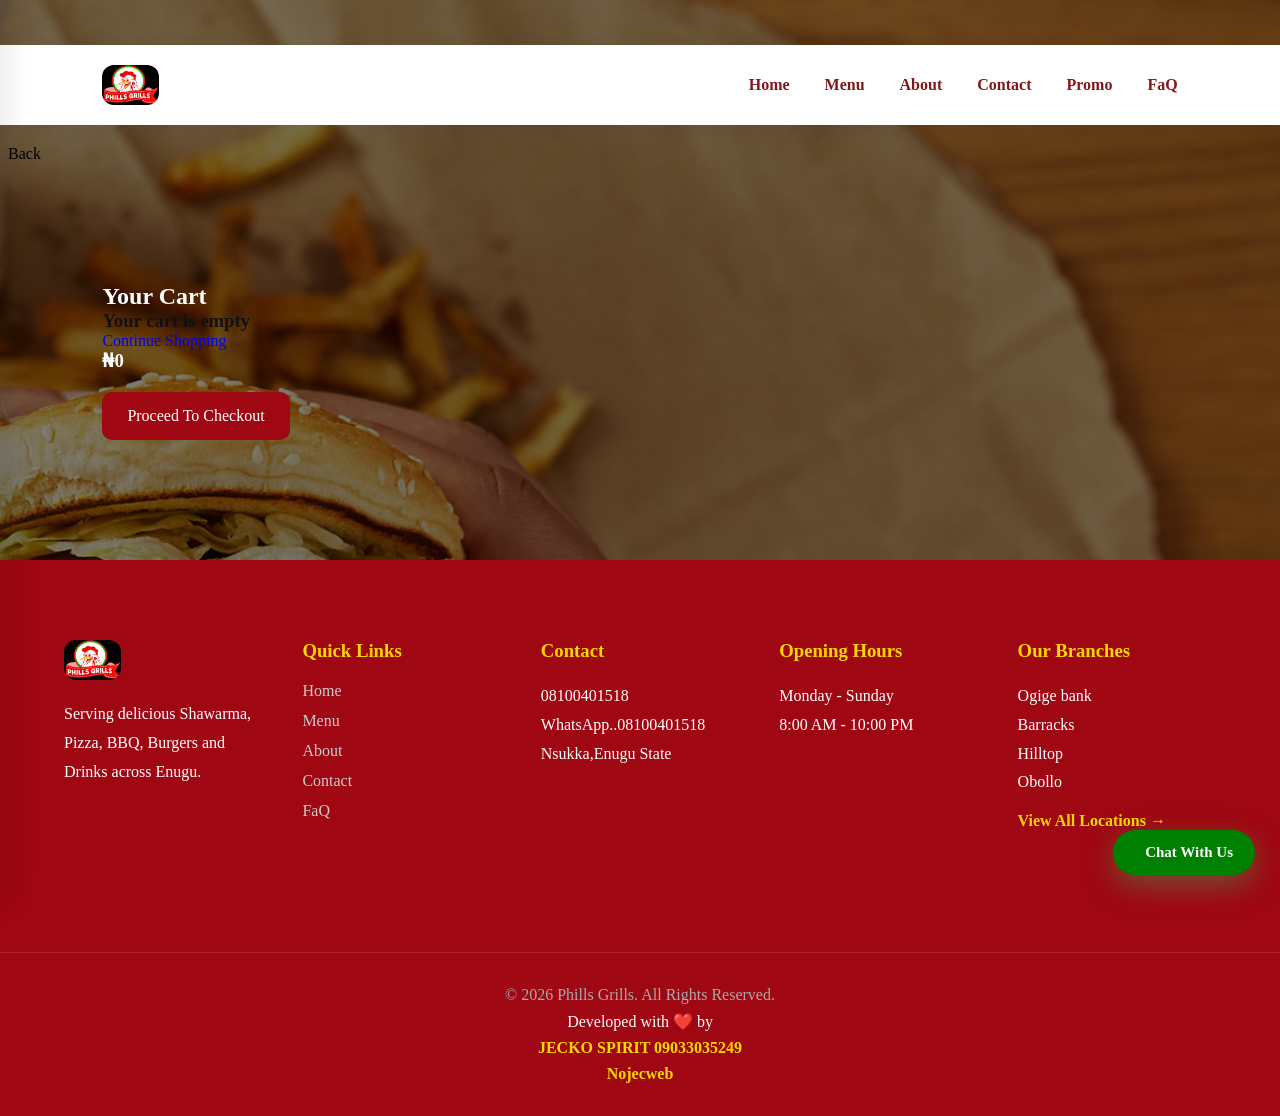
<file: cart.html>
<!DOCTYPE html>
<html lang="en">

<head>

    <meta charset="UTF-8">
    <meta name="viewport" content="width=device-width, initial-scale=1.0">

    <title>Cart</title>

    <link rel="stylesheet" href="css/style.css">

</head>

<body class="cart-bagra">

    <nav class="navbar">

        <div class="logo">

            <img src="images/logo.webp" loading="lazy">
        </div>

        <ul class="nav-links">
            <li><a href="index.html#categories">Home</a></li>
            <li><a href="#">Menu</a></li>
            <li><a href="about.html">About</a></li>
            <li><a href="#">Contact</a></li>
            <li><a href="index.html#promo">Promo</a></li>
            <li><a href="index.html#faq">FaQ</a></li>
        </ul>


        <!-- <a href="cart.html" class="cart-icon"> -->

        <!-- <i class="fa-solid fa-cart-shopping"></i> -->

        <!-- <span id="cart-count"> -->
        <!-- 0 -->
        <!-- </span> -->

        </a>



        <!-- Hamburger -->

        <div class="hamburger">

            <span></span>
            <span></span>
            <span></span>

        </div>

    </nav>

    <!-- Mobile Menu -->

    <div class="mobile-menu">


        <a href="full-menu.html">Menu</a>
        <a href="#">About</a>
        <a href="#">Contact</a>
        <a href="index.html#promo">Promo</a>
        <a href="index.html#categories">Home</a>
        <a href="index.html#faq">FaQ</a>

        <a href="full-menu.html" class="mobile-order-btn">
            Order Now
        </a>

    </div>


    <div class="home-back-sec">

        <a href="index.html" class="home-back">Back</a>
    </div>

    <section class="cart-page">

        <h2>Your Cart</h2>

        <!-- CART ITEMS -->
        <div id="cart-items"></div>

        <!-- TOTAL -->
        <div class="cart-total">

            <h3 id="total-price">₦0</h3>

            <a href="checkout.html" class="checkout-btn">
                Proceed To Checkout
            </a>

        </div>

    </section>

    <!-- JS -->

    <script src="/js/cart.js"></script>

    <a href="https://wa.me/2349033035249" target="_blank" class="floating-whatsapp">

        <i class="fa-brands fa-whatsapp"></i>

        <span>Chat With Us</span>

    </a>

     <footer class="footer">

        <div class="footer-container">

            <!-- Brand -->

            <div class="footer-col">

                <h2>

                    <div class="logo">

                        <img src="images/logo.webp" loading="lazy">
                    </div>

                </h2>

                <p>

                    Serving delicious Shawarma, Pizza,
                    BBQ, Burgers and Drinks across Enugu.

                </p>

            </div>

            <!-- Quick Links -->

            <div class="footer-col">

                <h3>Quick Links</h3>

                <ul>

                    <li><a href="#home">Home</a></li>

                    <li><a href="full-menu.html">Menu</a></li>

                    <li><a href="#about">About</a></li>

                    <li><a href="#contact">Contact</a></li>
                    <li><a href="#faq">FaQ</a></li>

                </ul>

            </div>

            <!-- Contact -->

            <div class="footer-col">

                <h3>Contact</h3>

                <p>

                    <i class="fa-solid fa-phone-volume"></i> 08100401518

                </p>

                <p>

                    WhatsApp..08100401518

                </p>

                <p>

                    <i class="fa-solid fa-map-location-dot"></i> Nsukka,Enugu State

                </p>

            </div>

            <!-- Opening Hours -->

            <div class="footer-col">

                <h3>Opening Hours</h3>

                <p>Monday - Sunday</p>

                <p><i class="fa-solid fa-clock"></i>8:00 AM - 10:00 PM</p>

            </div>

            <div class="footer-col">

                <h3>Our Branches</h3>

                <p>
                    <i class="fa-solid fa-map-location-dot"></i> Ogige bank
                </p>

                <p>
                    <i class="fa-solid fa-map-location-dot"></i> Barracks
                </p>

                <p>
                    <i class="fa-solid fa-map-location-dot"></i> Hilltop
                </p>

                <p>
                    <i class="fa-solid fa-map-location-dot"></i> Obollo
                </p>

                <a href="#contact" class="branch-link">

                    View All Locations →

                </a>

            </div>

        </div>

        <!-- Social Media -->
        <div class="footer-socials">
            <a href="https://facebook.com" target="_blank" aria-label="Facebook">
                <i class="fab fa-facebook-f"></i>
            </a>

            <a href="https://instagram.com" target="_blank" aria-label="Instagram">
                <i class="fab fa-instagram"></i>
            </a>

            <a href="https://x.com" target="_blank" aria-label="Twitter/X">
                <i class="fab fa-x-twitter"></i>
            </a>

            <a href="https://tiktok.com" target="_blank" aria-label="TikTok">
                <i class="fab fa-tiktok"></i>
            </a>
        </div>


        <div class="footer-bottom">

            <p>

                © 2026 Phills Grills. All Rights Reserved.

            </p>

            Developed with ❤️ by
            <p>
                <a href="https://wa.me/2349033035249" target="_blank">

                    JECKO SPIRIT
                    09033035249

                </a>
            </p>
            <p>
                <a href="https://wa.me/2349033035249" target="_blank">

                    Nojecweb

                </a>
            </p>

        </div>

    </footer>


</body>

</html>
</file>
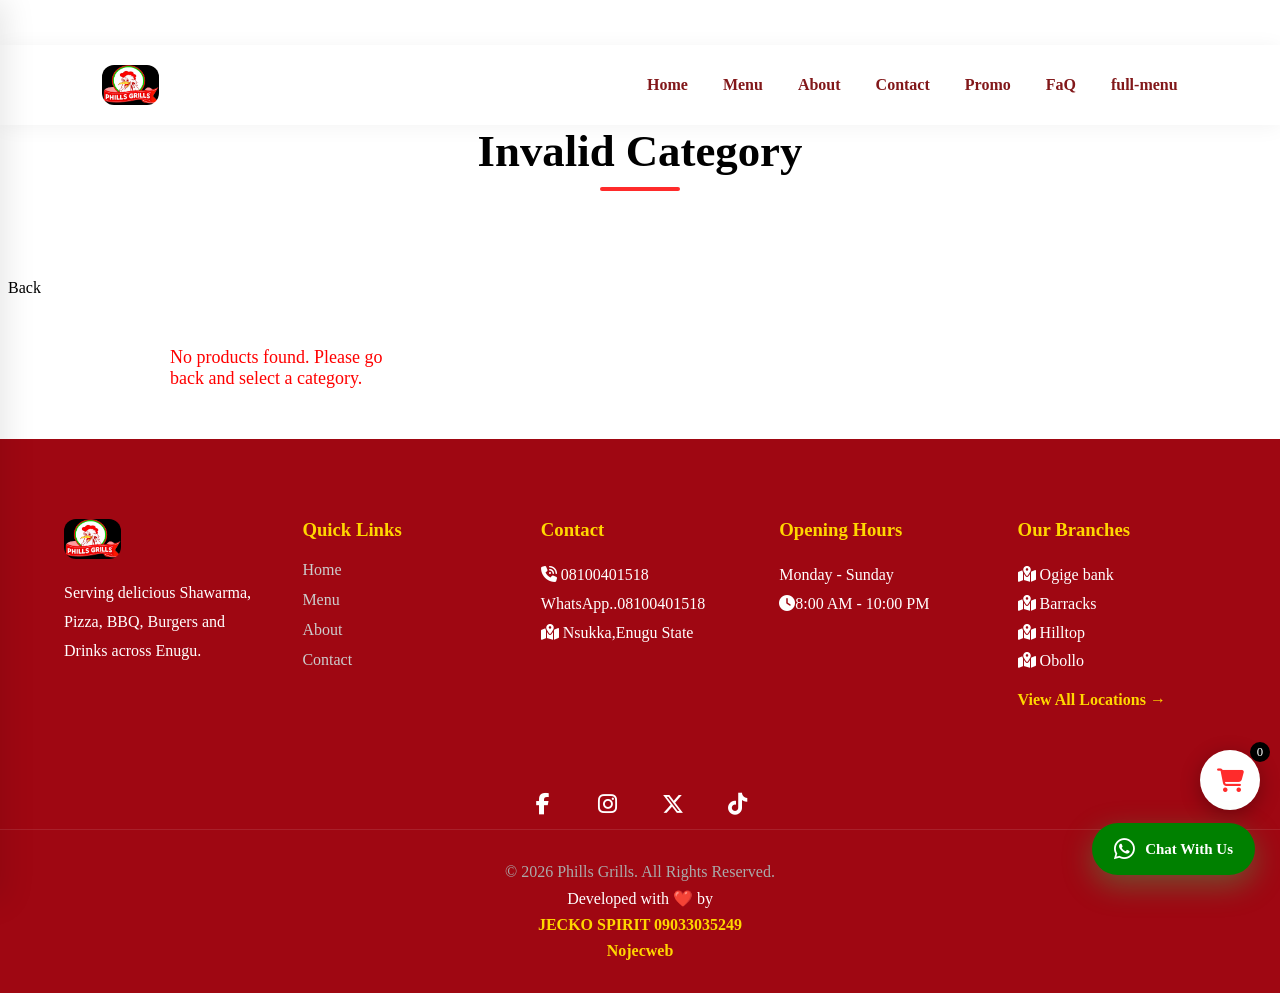
<file: menu.html>
<!DOCTYPE html>
<html lang="en">

<head>

    <link rel="stylesheet" href="https://cdnjs.cloudflare.com/ajax/libs/font-awesome/6.5.2/css/all.min.css">

    <meta charset="UTF-8">

    <meta name="viewport" content="width=device-width, initial-scale=1.0">

    <title>Menu - Phills Grills</title>

    <link rel="stylesheet" href="css/style.css">

</head>

<body>
    <nav class="navbar">

        <div class="logo">

            <img src="images/logo.webp" loading="lazy">
        </div>

        <ul class="nav-links">
            <li><a href="index.html#categories">Home</a></li>
            <li><a href="#">Menu</a></li>
            <li><a href="about.html">About</a></li>
            <li><a href="#">Contact</a></li>
             <li><a href="index.html#promo">Promo</a></li>
             <li><a href="index.html#faq">FaQ</a></li>
             <li><a href="full-menu.html">full-menu</a></li>
        </ul>


        <!-- <a href="cart.html" class="cart-icon"> -->

        <!-- <i class="fa-solid fa-cart-shopping"></i> -->

        <!-- <span id="cart-count"> -->
        <!-- 0 -->
        <!-- </span> -->

        </a>



        <!-- Hamburger -->

        <div class="hamburger">

            <span></span>
            <span></span>
            <span></span>

        </div>

    </nav>

    <!-- Mobile Menu -->

    <div class="mobile-menu">

        <a href="full-menu.html">Menu</a>
        <a href="#">About</a>
        <a href="#">Contact</a>
         <a href="index.html#promo">Promo</a>
         <a href="index.html#categories">Home</a>
         <a href="index.html#faq">FaQ</a>
         <a href="full-menu.html">full-menu</a>

        <a href="full-menu.html" class="mobile-order-btn">
            Order Now
        </a>

    </div>

    <a href="cart.html" class="cart-icon">

        <i class="fa-solid fa-cart-shopping"></i>

        <span id="cart-count">
            0
        </span>

    </a>



    <section class="menu-page">

        <div class="section-title">

            <h2 id="menu-title">
                Our Menu
            </h2>

            <p>
                Choose your favorite meal
            </p>


        </div>


        <div class="home-back-sec">

            <a href="index.html#categories" class="home-back">Back</a>
        </div>

        

        <div class="products-container" id="products-container">

        </div>

    </section>
    <div id="toast"></div>

    <script src="js/menu.js"></script>

    <a href="https://wa.me/2349033035249" target="_blank" class="floating-whatsapp">

        <i class="fa-brands fa-whatsapp"></i>

        <span>Chat With Us</span>

    </a>

     <footer class="footer">

        <div class="footer-container">

            <!-- Brand -->

            <div class="footer-col">

                <h2>

                    <div class="logo">

                        <img src="images/logo.webp" loading="lazy">
                    </div>

                </h2>

                <p>

                    Serving delicious Shawarma, Pizza,
                    BBQ, Burgers and Drinks across Enugu.

                </p>

            </div>

            <!-- Quick Links -->

            <div class="footer-col">

                <h3>Quick Links</h3>

                <ul>

                    <li><a href="#home">Home</a></li>

                    <li><a href="full-menu.html">Menu</a></li>

                    <li><a href="#about">About</a></li>

                    <li><a href="#contact">Contact</a></li>

                </ul>

            </div>

            <!-- Contact -->

            <div class="footer-col">

                <h3>Contact</h3>

                <p>

                    <i class="fa-solid fa-phone-volume"></i> 08100401518

                </p>

                <p>

                    WhatsApp..08100401518

                </p>

                <p>

                    <i class="fa-solid fa-map-location-dot"></i> Nsukka,Enugu State

                </p>

            </div>

            <!-- Opening Hours -->

            <div class="footer-col">

                <h3>Opening Hours</h3>

                <p>Monday - Sunday</p>

                <p><i class="fa-solid fa-clock"></i>8:00 AM - 10:00 PM</p>

            </div>

            <div class="footer-col">

                <h3>Our Branches</h3>

                <p>
                    <i class="fa-solid fa-map-location-dot"></i> Ogige bank
                </p>

                <p>
                    <i class="fa-solid fa-map-location-dot"></i> Barracks
                </p>

                <p>
                    <i class="fa-solid fa-map-location-dot"></i> Hilltop
                </p>

                <p>
                    <i class="fa-solid fa-map-location-dot"></i> Obollo
                </p>

                <a href="#contact" class="branch-link">

                    View All Locations →

                </a>

            </div>

        </div>

        <!-- Social Media -->
        <div class="footer-socials">
            <a href="https://facebook.com" target="_blank" aria-label="Facebook">
                <i class="fab fa-facebook-f"></i>
            </a>

            <a href="https://instagram.com" target="_blank" aria-label="Instagram">
                <i class="fab fa-instagram"></i>
            </a>

            <a href="https://x.com" target="_blank" aria-label="Twitter/X">
                <i class="fab fa-x-twitter"></i>
            </a>

            <a href="https://tiktok.com" target="_blank" aria-label="TikTok">
                <i class="fab fa-tiktok"></i>
            </a>
        </div>


        <div class="footer-bottom">

            <p>

                © 2026 Phills Grills. All Rights Reserved.

            </p>

            Developed with ❤️ by
            <p>
                <a href="https://wa.me/2349033035249" target="_blank">

                    JECKO SPIRIT
                    09033035249

                </a>
            </p>
            <p>
                <a href="https://wa.me/2349033035249" target="_blank">

                    Nojecweb

                </a>
            </p>

        </div>

    </footer>


</body>

</html>
</file>
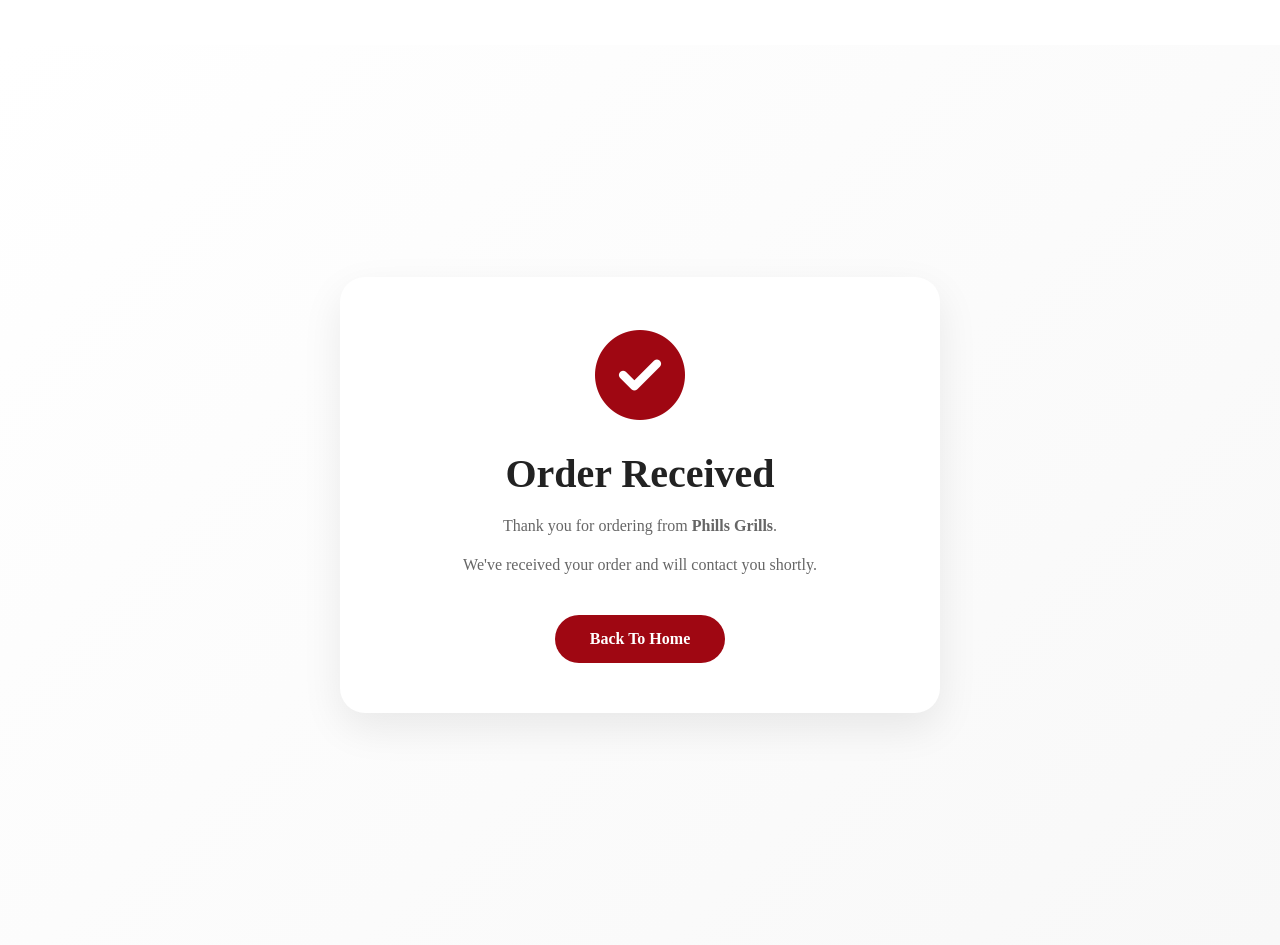
<file: thank-you.html>
<!DOCTYPE html>
<html lang="en">

<head>

    <meta charset="UTF-8">

    <meta name="viewport"
    content="width=device-width, initial-scale=1.0">

    <title>Order Received - Phills Grills</title>

    <link rel="stylesheet"
    href="css/style.css">

    <link rel="stylesheet"
    href="https://cdnjs.cloudflare.com/ajax/libs/font-awesome/6.5.2/css/all.min.css">

</head>

<body>

<section class="thank-you-page">

    <div class="thank-you-card">

        <div class="success-icon">

            <i class="fa-solid fa-circle-check"></i>

        </div>

        <h1>Order Received</h1>

        <p>

            Thank you for ordering from
            <strong>Phills Grills</strong>.

        </p>

        <p>

            We've received your order and will
            contact you shortly.

        </p>

        <a href="index.html"
        class="home-btn">

            Back To Home

        </a>

    </div>

</section>


</body>

</html>
</file>
<file: css/style.css>
:root {

  --primary-red: #ff2b2b;
  --dark-red: #e11919;

  --white: #ffffff;

  --black: #111111;

  --light-gray: #f7f7f7;

  --text-gray: #666666;

  --shadow:
    0 10px 30px rgba(0, 0, 0, .08);

}

* {
  margin: 0;
  padding: 0;
  box-sizing: border-box;
}

html {
  scroll-behavior: smooth;
}

body {
  font-family: Inter;
  background: #Ffffff;
  color: #111;
  overflow-x: hidden;
  line-height: inherit;
  font-style: normal;
}

.__className_6bee3b {
  font-family: __Poppins_6bee3b, __Poppins_Fallback_6bee3b;
  font-style: normal;
}

label {
  color: #111;
}

img {
  max-width: 100%;
  display: block;
}

a {
  text-decoration: none;
}

ul {
  list-style: none;
}

.navbar {

  /* position: relative; */
  top: 0;
  z-index: 1000;

  display: flex;
  justify-content: space-between;
  align-items: center;

  padding: 20px 8%;

  background: white;

  box-shadow:
    0 2px 20px rgba(0, 0, 0, .05);
}

.hamburger {

  display: none;

  flex-direction: column;

  gap: 6px;

  cursor: pointer;

  z-index: 2000;
}

.hamburger span {

  width: 28px;
  height: 3px;

  background: #111;

  border-radius: 10px;

  transition: .4s;
}

.hamburger.active span:nth-child(1) {

  transform:
    translateY(9px) rotate(45deg);
}

.hamburger.active span:nth-child(2) {

  opacity: 0;
}

.hamburger.active span:nth-child(3) {

  transform:
    translateY(-9px) rotate(-45deg);
}

.mobile-menu {
  position: fixed;
  top: 0;
  left: 0;

  width: 280px;
  height: 100vh;

  background: oklch(80.8% .114 19.571);
  backdrop-filter: blur(15px);

  display: flex;
  flex-direction: column;
  align-items: flex-start;

  gap: 25px;
  padding: 80px 30px;

  /* CHANGE: side drawer instead of top dropdown */
  transform: translateX(-100%);
  transition: 0.4s ease;

  z-index: 1500;
  box-shadow: 5px 0 30px rgba(0, 0, 0, 0.1);
}

.mobile-menu.active {
  transform: translateX(0);
}

.overlay {
  position: fixed;
  top: 0;
  left: 0;

  width: 100%;
  height: 100%;

  background: rgba(0, 0, 0, 0.5);

  opacity: 0;
  visibility: hidden;

  transition: 0.3s ease;

  z-index: 1400;
}

.overlay.active {
  opacity: 1;
  visibility: visible;
}


.mobile-menu a {

  color: #111;

  font-size: 1.1rem;

  font-weight: 600;

  transition: .3s;
}

.mobile-menu a:hover {

  color: var(--primary-red);
}

.mobile-order-btn {

  background: var(--primary-red);

  color: white !important;

  padding: 14px 30px;

  border-radius: 50px;
}

.logo {

  font-size: 1.7rem;
  font-weight: 800;

  color: oklch(80.8% .114 19.571);
}

.logo span {
  color: green;

}

.spack {
  color: oklch(44.4% .177 26.899);
}

.spoon {
  color: green;
}

.logo img {
  height: 40px;
  /* font-weight: 100; */
  border-radius: 12px;
}

.nav-links {

  display: flex;
  gap: 35px;
}

.nav-links a {

  color: oklch(39.6% .141 25.723);

  font-weight: 600;

  transition: .3s;
}

.nav-links a:hover {

  color: var(--primary-red);
}

.cart-icon {

  position: relative;

  font-size: 1.4rem;

  cursor: pointer;

  color: var(--primary-red);
}

#cart-count {

  position: absolute;

  top: -8px;
  right: -10px;

  width: 20px;
  height: 20px;

  background: black;

  color: white;

  border-radius: 50%;

  font-size: .8rem;

  display: flex;
  justify-content: center;
  align-items: center;
}




.hero-text {

  flex: 1;
  margin-top: 30px;
  text-align: left;
}

.hero-text h1 {

  font-size: 4rem;

  line-height: 1.1;

  margin-bottom: 20px;

  color: var(--primary-red);

}
.hero-text h3{
  color: var(--primary-red);
  margin-bottom: 10px;
}

.hero-text h2 {
  color: var(--primary-red);
  margin-bottom: 20px;
}

.hero-text p {

  color: var(--primary-red);

  font-size: 1.1rem;

  margin-bottom: 30px;
}



.order-type {

  display: flex;
  gap: 15px;

  margin-bottom: 25px;
}

.delivery-btn,
.pickup-btn {

  border: none;

  padding: 14px 30px;

  border-radius: 15px;

  font-size: 1rem;

  cursor: pointer;

  transition: .3s;
  height: 100px;
}

.delivery-btn {

  background: var(--primary-red);

  color: white;
}

.pickup-btn {

  background: #f1f1f1;
}

.delivery-btn.active {
  background: black;
}

.delivery-btn:hover,
.pickup-btn:hover {

  transform: translateY(-3px);
}


.branch-select {

  padding: 15px;

  width: 250px;

  border: 1px solid #ddd;

  border-radius: 12px;

  outline: none;

  font-size: 1rem;
}


.hero-image {
  overflow: hidden;
  flex: 1;
}

.hero-image img {
  width: 100%;
  height: 500px;
  object-fit: cover;
  /* border-radius: 8px; */
}

.animate-hero {
  animation: heroZoomRight 2.5s ease-out forwards;
}

@keyframes heroZoomRight {

  0% {
    opacity: 0;
    transform: translateX(-350px) scale(0.6);
  }

  100% {
    opacity: 1;
    transform: translateX(0) scale(1);
  }

}

#heroImage {

  transition:
    opacity .5s ease,
    transform .5s ease;

  opacity: 1;

  transform: scale(1);
}

#heroImage.fade-out {

  opacity: 1;

  transform: scale(1.08);
}

@keyframes heroZoomRight {

  0% {
    opacity: 0;
    transform:
      translateX(-80px) scale(0.85);
  }

  100% {
    opacity: 1;
    transform:
      translateX(0) scale(1);
  }

}

@keyframes float {

  0% {
    transform: translateY(0);
  }

  50% {
    transform: translateY(-20px);
  }

  100% {
    transform: translateY(0);
  }
}

.hero-buttons {

  display: flex;
  gap: 15px;

  margin-top: 30px;
}

.btn-red {

  background: oklch(44.4% .177 26.899);

  color: white;

  padding: 15px 30px;

  border-radius: 50px;

  font-weight: 600;
}

.btn-outline {

  border: 2px solid oklch(44.4% .177 26.899);

  color: oklch(44.4% .177 26.899);

  padding: 15px 30px;

  border-radius: 50px;

  font-weight: 600;
  box-sizing: border-box;
}






.hero {

  min-height: 100vh;

  display: flex;

  justify-content: space-between;

  align-items: center;

  gap: 50px;

  padding: 0 8%;


  background: #Ffffff;
}




@media (max-width: 992px) {

  .hero {

    gap: 30px;
  }

  .hero-text h1 {

    font-size: 1rem;
  }

  .hero-image img {

    width: 100%;
  }

}


@media (max-width:768px) {

  /* HERO */

  .hero {

    flex-direction: column-reverse;

    /* text-align: center; */

    padding: 60px 20px 50px;
    text-align: center;
  }

  .hero-text {

    width: 100%;
  }

  .hero-text h1 {

    font-size: 1rem;

    line-height: 1.2;
    color: var(--primary-red);
    display: none;

  }

  .hero-text p {

    font-size: 1rem;
  }

  /* BUTTONS */

  .order-type {

    justify-content: center;

    display: flex;
  }

  .delivery-btn,
  .pickup-btn {

    width: 160px;
  }

  /* DROPDOWN */

  .branch-select {

    width: 100%;
    max-width: 350px;
  }

  /* CTA BUTTONS */

  .hero-buttons {

    justify-content: center;

    flex-wrap: wrap;
  }

  .btn-red,
  .btn-outline {

    width: 180px;

    text-align: center;
  }

  /* IMAGE */

  .hero-image img {

    width: 120%;
    transform: scale(1.1);
    height: 400px;
  }

  /* NAVBAR */

  .navbar {

    padding: 15px 5%;

    display: flex;

    grid-template-columns:
      auto auto auto;

    align-items: center;
    position: sticky;
  }


  .logo {

    font-size: 1.3rem;
    max-width: 140px;
  }

  @media(max-width:768px) {

    .nav-links {

      display: none;
    }

    .hamburger {

      display: flex;
    }

  }

}


@media (max-width:480px) {

  .hero {

    padding-top: 100px;
  }

  .hero-text h1 {

    font-size: 4rem;
  }

  .hero-text p {

    font-size: .95rem;
  }

  .delivery-btn,
  .pickup-btn {

    width: 100%;
  }

  .branch-select {

    width: 100%;
  }

  .btn-red,
  .btn-outline {

    width: 100%;
  }

  .hero-image img {

    max-width: 280px;
  }

  .circle {

    width: 220px;
    height: 220px;
  }

  .logo {

    font-size: 1.1rem;
  }

  .cart-icon {

    font-size: 1.2rem;
  }


}

/* =======================category section========================= */

.categories {

  padding: 100px 8%;

  background: #ffffff;
  /* text-shadow: 0 2px 10px rgba(0,0,0,0.3); */
}

.section-title {

  text-align: center;

  margin-bottom: 60px;
}



.center-btn {
  display: block;
  width: fit-content;

  margin: 35px auto 0;

  padding: 14px 32px;

  background: linear-gradient(135deg, #E53935, #B71C1C);
  color: #FFFFFF;

  text-decoration: none;
  font-weight: 600;

  border-radius: 10px;
  border: none;

  transition: all 0.3s ease;


}

.center-btn:hover {
  transform: translateY(-4px) scale(1.03);
}

.spp {
  color: var(--primary-red);
}

.section-title h2 {

  font-size: 2.8rem;

  color: #000;

  margin-bottom: 10px;
  position: relative;
}

.section-title h2::after {
  content: "";
  display: block;
  width: 80px;
  height: 4px;
  background: var(--primary-red);
  margin: 10px auto 0;
  border-radius: 10px;
}


.section-title p {

  color: #000;

  font-size: 1rem;
}


.categories-container {

  display: grid;

  grid-template-columns:
    repeat(3, 1fr);

  gap: 25px;
}

.category-card {

  background: white;

  border-radius: 20px;

  overflow: hidden;

  box-shadow:
    0 10px 30px rgba(0, 0, 0, .08);

  cursor: pointer;

  transition: .4s ease;
}


.category-card img {

  width: 100%;

  height: 220px;

  object-fit: cover;

  transition: .5s ease;
}


.category-card h3 {

  text-align: center;

  padding: 20px;

  font-size: 1.2rem;

  color: oklch(44.4% .177 26.899);
}

.category-card:hover {

  transform:
    translateY(-12px);

  box-shadow:
    0 20px 40px rgba(0, 0, 0, .15);
}

.category-card:hover img {

  transform: scale(1.08);
}





.category-card::before {

  content: "";

  position: absolute;

  top: 0;
  left: 0;

  width: 0%;

  height: 5px;

  background: oklch(44.4% .177 26.899);

  transition: .4s;
}




.category-card:hover::before {

  width: 100%;
}


@media(max-width:992px) {

  .categories-container {

    grid-template-columns:
      repeat(3, 1fr);
  }

}

@media(max-width:768px) {

  .categories {

    padding: 80px 20px;
  }

  .section-title h2 {

    font-size: 2rem;
  }

  .categories-container {

    grid-template-columns:
      repeat(2, 1fr);

    gap: 20px;
  }

  .category-card img {

    height: 180px;
  }

}

@media(max-width:480px) {

  .categories-container {

    grid-template-columns: 1fr;
  }

  .category-card img {

    height: 220px;
  }

}

/* ===========product card========== */
/* ===========product card========== /* ===========product card========== */
.products-container {
  width: 95%;
  margin: 50px auto;
  display: grid;
  grid-template-columns: repeat(4, 220px);
  justify-content: center;
  gap: 20px;
}

.products-container .product-card {
  width: 100%;
  min-width: 0;
  border-radius: 12px;
  border: 0 solid #e5e7eb;

  height: fit-content;
  overflow: hidden;
  box-shadow: 0 8px 20px rgba(0, 0, 0, 0.12);
}



.product-card img {

  width: 100%;

  height: 180px;

  object-fit: cover;
  border: 0 solid #e5e7eb;
  border-radius: 10px;
}

.product-card h3 {

  padding: 15px;
  color: black;
  margin: 8px 0;
}

.product-card p {

  padding: 0 15px;

  color: oklch(44.4% .177 26.899);

  font-weight: 700;
  margin: 5px 0;
}

.specc {
  font-weight: bold;
  color: #757575;
}

.price-value {
  color: oklch(44.4% .177 26.899);
  font-weight: bold;
}

.product-card:hover {

  transform:
    translateY(-10px);
}

.section-title {




  background-size: cover;
  background-position: center;
  background-repeat: no-repeat;

}

.section-title p {
  color: white;
}

.home-back {
  color: black;
  border-radius: 12px;
  padding: 5px 8px;
  margin-top: 20px;

}

.home-back-sec {
  margin-top: 20px;
}

/* Product Buttons Container */
.product-actions {
  display: flex;
  gap: 10px;
  padding: 15px;
  margin: auto;
}

/* Add to Cart Button */
.cart-btn {
  flex: 1;
  display: flex;
  justify-content: center;
  align-items: center;
  gap: 10px;

  padding: 8px 10px;
  border: 0 solid #e5e7eb;
  background: oklch(44.4% .177 26.899);
  color: #fff;
  border-radius: 22px;
  cursor: pointer;
  font-weight: 600;
  transition: 0.3s;
  font-size: 13px;

  margin: 0;
  width: 100%;
  box-sizing: border-box;
  white-space: nowrap;
}

/* WhatsApp Button */
.whatsapp-btn {
  flex: 1;
  display: flex;
  justify-content: center;
  align-items: center;
  gap: 15px;

  padding: 8px 10px;
  background: red;
  color: white;
  border-radius: 10px;
  font-weight: 600;
  text-decoration: none;
  transition: 0.3s;
  font-size: 13px;

  margin: 0;
  width: auto;
  box-sizing: border-box;
}

/* Hover Effects */
.cart-btn:hover {
  background: black;
  color: white;
}

.whatsapp-btn:hover {
  background: red;
}

/* Mobile */
@media (max-width: 768px) {
  .product-actions {
    flex-direction: column;
  }
}

.cart-btn:hover {

  background: #e11919;

  transform: translateY(-2px);
}

.whatsapp-btn:hover {

  transform: translateY(-2px);
}

@media (max-width: 480px) {

    .cart-btn {

        font-size: 14px;

        padding: 12px;

    }

}




@media (max-width: 992px) {
  .products-container {
    grid-template-columns: repeat(3, 1fr);
  }
}

@media (max-width: 768px) {
  .products-container {
    grid-template-columns: repeat(2, 1fr);
    gap: 15px;
    padding: 30px 4%;
  }

  .product-card img {
    height: 130px;
  }

  .product-card {
    padding: 10px;
    height: fit-content;
  }

  .product-card h3 {
    text-align: center;
  }

  .product-card h3 {
    font-size: 14px;
    padding: 8px 0;
  }

  .product-card p {
    font-size: 13px;
    padding: 0;
  }
}

/* ================cart-page===================== */


.cart-page {

  padding: 120px 8%;
}

.cart-page h2 {
  color: white;
}

.cart-bagra {
  min-height: 100vh;
  background:
    linear-gradient(rgba(0, 0, 0, .5), rgba(0, 0, 0, .5)),
    url("../images/home-hero.png");
  background-size: cover;
  background-position: center;
}

.cart-card {

  display: flex;

  gap: 20px;

  margin-bottom: 25px;

  background: white;

  padding: 20px;

  border-radius: 15px;

  box-shadow:
    0 5px 15px rgba(0, 0, 0, .08);
  min-width: fit-content;
}


.cart-card img {

  width: 120px;

  height: 120px;

  object-fit: cover;

  border-radius: 12px;
}

.checkout-btn {

  display: inline-block;

  margin-top: 20px;

  background: oklch(44.4% .177 26.899);

  color: white;

  padding: 15px 25px;

  border-radius: 10px;
}

@media(max-width:768px) {

  .cart-card {

    flex-direction: column;
    min-width: 100px;
  }

  .cart-card img {

    width: 100%;
    height: 220px;
  }

}

/* ==================feartured shawama====================== */

.featured-menu {

  padding: 100px 8%;

  overflow: hidden;
}

.sppanin {
  color: gold;
}

.hrrrs {
  color: red;
}

.featured-menu h1 {
  text-align: center;
  color: black;
  font-weight: 2000;
  margin-bottom: 20px;
  position: relative;

}

.featured-menu h1::after {
  content: "";
  display: block;
  width: 80px;
  height: 4px;
  background: oklch(44.4% .177 26.899);
  margin: 10px auto 0;
  border-radius: 10px;
}

.slider-container {
  overflow: hidden;
  width: 100%;
}

.slider-track {
  display: flex;
  transition: transform 0.6s ease-in-out;
}

.product-card {
  flex: 0 0 250px;
  /* fixed card width */
  margin-right: 20px;
}

.pickup-note {
  background: #fff3cd;
  color: #856404;
  padding: 10px 12px;
  border-left: 4px solid #ff9800;
  font-size: 13px;
  border-radius: 6px;
  margin-top: 10px;
  line-height: 1.4;
}



.product-card {

  min-width: 320px;

  flex-shrink: 0;

}


.slider-buttons {

  display: flex;

  gap: 12px;
}

.slider-buttons button {

  width: 50px;

  height: 50px;

  border: none;

  border-radius: 50%;

  background: oklch(44.4% .177 26.899);

  color: white;

  cursor: pointer;

  transition: .3s;
}

.slider-buttons button:hover {

  transform: scale(1.1);

  box-shadow:
    0 10px 20px rgba(255, 43, 43, .3);
}

.product-card {

  transition: .4s;
}

.product-card:hover {

  transform:
    translateY(-10px);
}


.product-card img {

  transition: .5s;
}

.product-card:hover img {

  transform: scale(1.08);
}


.slider-track::-webkit-scrollbar {
  display: none;
}

.slider-track .product-card {
  min-width: 300px;
  flex-shrink: 0;
}

.slider-wrapper {

  position: relative;

  display: flex;

  align-items: center;
}

.slider-btn {

  position: absolute;

  top: 50%;

  transform: translateY(-50%);

  width: 55px;

  height: 55px;

  border: none;

  border-radius: 50%;

  background: oklch(44.4% .177 26.899);

  color: #fff;

  cursor: pointer;

  z-index: 10;

  transition: .3s;
}

.next {

  right: -25px;
}

.prev {

  left: -25px;
}

.slider-btn:hover {

  transform:
    translateY(-50%) scale(1.1);

  box-shadow:
    0 10px 25px rgba(255, 43, 43, .4);
}

@media(max-width:768px) {

  .slider-btn {

    width: 45px;

    height: 45px;
  }

  .prev {

    left: 5px;
  }

  .next {

    right: 5px;
  }

}

/* ======================checkout================ */
.checkout-page {

  padding: 120px 8%;

  min-height: 100vh;
  background:
    linear-gradient(rgba(0, 0, 0, .5), rgba(0, 0, 0, .5)),
    url("../images/home-hero.png");
  background-size: cover;
  background-position: center;
}

.checkout-container {

  max-width: 700px;

  margin: auto;

  background: white;

  padding: 40px;

  border-radius: 20px;

  box-shadow:
    0 10px 30px rgba(0, 0, 0, .08);
}

.check-check {
  text-align: center;
  color: oklch(44.4% .177 26.899);
}


.checkout-container h2 {

  margin-bottom: 30px;

  text-align: center;
  color: #000;
}

.checkou-bobo {
  background-image: url("images/home-hero.png");
}

.input-group {

  display: flex;

  flex-direction: column;

  margin-bottom: 20px;
}

.input-group label {

  margin-bottom: 8px;

  font-weight: 600;
}

.input-group input,
.input-group select,
.input-group textarea {

  padding: 14px;

  border: 1px solid #ddd;

  border-radius: 10px;

  outline: none;
}

.place-order-btn {

  width: 100%;

  border: none;

  background: oklch(44.4% .177 26.899);

  color: white;

  padding: 16px;

  border-radius: 10px;

  font-size: 1rem;

  cursor: pointer;
}

@media(max-width:768px) {

  .checkout-container {

    padding: 25px;
  }

  .check-check {
    display: none;
  }

}


/* ================= THANK YOU PAGE ================= */

.thank-you-page {

  min-height: 100vh;

  display: flex;

  justify-content: center;

  align-items: center;

  padding: 20px;

  background: linear-gradient(135deg,
      #fff,
      #f8f8f8);
}

.thank-you-card {

  background: #fff;

  width: 100%;

  max-width: 600px;

  padding: 50px 30px;

  text-align: center;

  border-radius: 25px;

  box-shadow:
    0 15px 40px rgba(0, 0, 0, .08);

  animation: fadeUp .8s ease;
}

.success-icon {

  font-size: 90px;

  color: oklch(44.4% .177 26.899);

  margin-bottom: 20px;

  animation: bounce 2s infinite;
}

.thank-you-card h1 {

  font-size: 2.5rem;

  margin-bottom: 15px;

  color: #222;
}

.thank-you-card p {

  color: #666;

  line-height: 1.8;

  margin-bottom: 10px;
}

.home-btn {

  display: inline-block;

  margin-top: 25px;

  padding: 15px 35px;

  background: oklch(44.4% .177 26.899);

  color: white;

  text-decoration: none;

  border-radius: 50px;

  font-weight: 600;

  transition: .3s;
}

.home-btn:hover {

  transform: translateY(-5px);

  box-shadow:
    0 10px 25px rgba(230, 0, 0, .3);
}

/* Animations */

@keyframes fadeUp {

  from {

    opacity: 0;

    transform: translateY(40px);
  }

  to {

    opacity: 1;

    transform: translateY(0);
  }

}

@keyframes bounce {

  0%,
  100% {

    transform: scale(1);
  }

  50% {

    transform: scale(1.1);
  }

}

/* Mobile */

@media(max-width:768px) {

  .thank-you-card {

    padding: 40px 20px;
  }

  .thank-you-card h1 {

    font-size: 2rem;
  }

  .success-icon {

    font-size: 70px;
  }

}


.order-summary {

  background: #fff;

  padding: 25px;

  border-radius: 15px;

  margin-bottom: 30px;

  box-shadow:
    0 5px 20px rgba(0, 0, 0, .08);

}


.order-summary h3 {

  margin-bottom: 20px;
  color: #000;
}

.checkout-item {

  display: flex;

  justify-content: space-between;

  align-items: center;

  padding: 15px 0;

  border-bottom: 1px solid #eee;
}

.checkout-item img {

  width: 60px;

  height: 60px;

  object-fit: cover;

  border-radius: 10px;
}

.checkout-item-info {

  flex: 1;

  margin-left: 15px;
}

.checkout-total {

  margin-top: 20px;

  text-align: right;
}






.cart-card {

  display: flex;

  gap: 20px;

  background: #fff;

  padding: 20px;

  border-radius: 15px;

  margin-bottom: 20px;

  box-shadow:
    0 5px 15px rgba(0, 0, 0, .08);

}

.cart-card img {

  width: 120px;

  height: 120px;

  object-fit: cover;

  border-radius: 12px;

}

.cart-info {

  flex: 1;

}

.quantity-controls {

  display: flex;

  align-items: center;

  gap: 15px;

  margin: 15px 0;

}

.quantity-controls button {

  width: 35px;

  height: 35px;

  border: none;

  border-radius: 50%;

  background: oklch(44.4% .177 26.899);

  color: #fff;

  cursor: pointer;

}

.remove-btn {

  border: none;

  background: #222;

  color: white;

  padding: 10px 20px;

  border-radius: 8px;

  cursor: pointer;

}

.subtotal {

  font-weight: bold;

  margin-bottom: 10px;

}

.cart-total {
  color: white;
}

@media(max-width:768px) {

  .cart-card {

    flex-direction: column;

  }

  .cart-card img {

    width: 100%;

    height: 220px;

  }

}



/* ==========================news later================== */

.newsletter {

  position: relative;

  min-height: 500px;

  display: flex;

  align-items: center;

  justify-content: center;

  text-align: center;

  padding: 80px 5%;

  background:

    url("../images/newsleter.webp");

  background-size: cover;

  background-position: center;

  background-repeat: no-repeat;

  overflow: hidden;

}

.newsletter-content {

  max-width: 800px;

  width: 100%;

  z-index: 2;

}

.newsletter-content img {

  width: 100px;

  margin-bottom: 20px;

}

.newsletter-content h2 {

  color: #ffffff;

  font-size: 3rem;

  margin-bottom: 15px;
  display: inline-block;

  background:
    rgba(0, 0, 0, .45);

  backdrop-filter:
    blur(8px);



  padding: 10px 20px;

  border-radius: 12px;


}

.newsletter-content p {

  color: #Ffffff;

  font-size: 1.1rem;

  margin-bottom: 40px;

}

.newsletter-form {

  display: flex;

  justify-content: center;

  gap: 15px;

  flex-wrap: wrap;

}

.newsletter-form input {

  flex: 1;

  min-width: 250px;

  max-width: 500px;

  padding: 18px 25px;

  border: none;

  border-radius: 60px;

  font-size: 16px;

  outline: none;

}

.newsletter-form button {

  padding: 18px 35px;

  border: none;

  border-radius: 60px;

  background: oklch(44.4% .177 26.899);

  color: white;

  font-weight: 700;

  cursor: pointer;

  transition: .3s;

}

.newsletter-form button:hover {

  transform: translateY(-3px);

  background: oklch(44.4% .177 26.899);

}

@media (max-width:768px) {

  .newsletter-content h2 {

    font-size: 2rem;

  }

  .newsletter-form {

    flex-direction: column;

  }

  .newsletter-form button {

    width: 100%;

  }

}

/* ================= FLOATING WHATSAPP ================= */

.floating-whatsapp {

  position: fixed;

  bottom: 25px;

  right: 25px;

  display: flex;

  align-items: center;

  gap: 10px;

  background: green;

  color: white;

  text-decoration: none;

  padding: 14px 22px;

  border-radius: 50px;

  font-weight: 600;

  font-size: 15px;

  box-shadow:
    0 10px 30px rgba(37, 211, 102, .35);

  z-index: 9999;

  animation:
    whatsappBounce 3s infinite;

  transition: .3s;

}

.floating-whatsapp:hover {

  transform: translateY(-5px);

}

.floating-whatsapp i {

  font-size: 24px;

}

@keyframes whatsappBounce {

  0% {

    transform: translateY(0);

  }

  5% {

    transform: translateY(-10px);

  }

  10% {

    transform: translateY(0);

  }

  15% {

    transform: translateY(-6px);

  }

  20% {

    transform: translateY(0);

  }

  100% {

    transform: translateY(0);

  }

}

@media(max-width:768px) {

  .floating-whatsapp {

    bottom: 15px;

    right: 15px;

    padding: 12px 18px;

    font-size: 14px;

  }

  .floating-whatsapp i {

    font-size: 20px;

  }

}

.online-dot {

  width: 10px;

  height: 10px;

  background: #fff;

  border-radius: 50%;

  position: relative;

}

.online-dot::after {

  content: "";

  position: absolute;

  top: 50%;

  left: 50%;

  width: 10px;

  height: 10px;

  border-radius: 50%;

  background: rgba(255, 255, 255, .7);

  transform: translate(-50%, -50%);

  animation: ripple 1.8s infinite;

}

@keyframes ripple {

  0% {

    width: 10px;

    height: 10px;

    opacity: .8;

  }

  100% {

    width: 28px;

    height: 28px;

    opacity: 0;

  }

}

#delivery-fee-row {

  display: none;

  margin-bottom: 10px;

  font-weight: 600;

  color: #e60000;

}

/* =============why us======================= */

/* ================= WHY US ================= */

.why-us {

  padding: 100px 8%;

  background: #ffffff;

}

.why-us-container {

  display: grid;

  grid-template-columns:
    repeat(3, 1fr);

  gap: 30px;

  margin-top: 50px;

}

.section-titlllle {
  text-align: center;
  color: #000;
  font-weight: 600;
  font-style: normal;
  font-size: 1.3rem;

}



.why-card {

  background: #FEE2E2;

  padding: 35px 25px;

  border-left: 8px solid oklch(44.4% .177 26.899);

  text-align: center;

  border-radius: 20px;

  box-shadow:
    0 10px 30px rgba(0, 0, 0, .08);

  cursor: pointer;

  height: 230px;

  opacity: 0;

  transform:
    translateX(120px) scale(0.9);

  animation:
    slideInRight 1s ease forwards;

}


@keyframes slideInRight {

  0% {

    opacity: 0;

    transform:
      translateX(120px) scale(0.9);

  }

  100% {

    opacity: 1;

    transform:
      translateX(0) scale(1);

  }

}

.why-card:hover {

  transform:
    translateY(-12px) scale(1.03);

  box-shadow:
    0 20px 40px rgba(0, 0, 0, .15);

}

.why-card:nth-child(1) {
  animation-delay: .2s;
}

.why-card:nth-child(2) {
  animation-delay: .4s;
}

.why-card:nth-child(3) {
  animation-delay: .6s;
}

.why-card:nth-child(4) {
  animation-delay: .8s;
}


.why-card img {

  width: 80px;

  height: 80px;

  object-fit: contain;

  margin-bottom: 20px;

}

.why-card h3 {

  margin-bottom: 15px;

  color: #222;

}

.why-card p {

  color: #222;

  line-height: 1.7;

}

@media(max-width:768px) {

  .why-us-container {

    grid-template-columns:
      repeat(auto-fit,
        minmax(180px, 2fr));

    gap: 20px;

  }

}

/* ============about========= */

/* ================= ABOUT ================= */

.about {

  padding: 120px 8%;

  background: #FDF2E9;

}

.about h1 {
  text-align: center;
  font-size: 3rem;
  font-weight: 800;
  margin-bottom: 20px;
  color: var(--primary-red);
  position: relative;
  opacity: 0;

  animation:
    slideFromLeft 2.5s ease forwards;


}
@keyframes slideFromLeft {

    0% {

        opacity: 0;

        transform:
        translateX(-100px);

    }

    100% {

        opacity: 1;

        transform:
        translateX(0);

    }

}

.about h1::after {
  content: "";
  display: block;
  width: 80px;
  height: 4px;
  background: var(--primary-red);
  margin: 10px auto 0;
  border-radius: 10px;
}

.about-container {

  display: grid;

  grid-template-columns:
    1fr 1fr;

  gap: 70px;

  align-items: center;

}

.about-image {

  position: relative;

  overflow: hidden;

  border-radius: 30px;

  box-shadow:
    0 20px 50px rgba(0, 0, 0, .15);

}

.about-image img {

  width: 100%;

  height: 450px;

  object-fit: cover;

  animation:
    zoomImage 6s infinite alternate;

}

@keyframes zoomImage {

  from {

    transform: scale(1);

  }

  to {

    transform: scale(1.08);

  }

}

@media(max-width:768px) {

  .about-container {

    grid-template-columns:
      1fr;

  }

  .about-content h2 {

    font-size: 2rem;

  }

  .about-image img {

    height: 350px;

  }

  .about-stats {

    justify-content:
      space-between;

    gap: 10px;

  }

  .stat h3 {

    font-size: 1.5rem;

  }

}

.about-content {

  animation:
    slideRight 1s ease;

}

.about-tag {

  color: var(--primary-red);

  font-weight: 700;

  letter-spacing: 2px;
  text-align: center;

}

.about-content h2 {

  font-size: 3rem;

  margin: 15px 0;

  color: #222;

}

.about-content p {

  color: #666;

  line-height: 1.9;

  margin-bottom: 30px;

}

.about-stats {

  display: flex;

  gap: 40px;

  margin-bottom: 35px;
  text-align: center;

  min-width: 120px;
  transition: .4s;


}

.stat h3 {

  color: #000;
  font-size: 2.5rem;

  font-weight: 800;

}

.stat p {

  margin-top: 5px;

}

.stat:hover {

  transform: translateY(-8px);

}

.about-btn {

  display: inline-block;

  padding: 15px 35px;

  background: oklch(44.4% .177 26.899);

  color: white;

  text-decoration: none;

  border-radius: 50px;

  transition: .4s;

}

.about-btn:hover {

  transform:
    translateY(-5px);

}

@keyframes slideRight {

  from {

    opacity: 0;

    transform:
      translateX(50px);

  }

  to {

    opacity: 1;

    transform:
      translateX(0);

  }

}

.reveal {

  opacity: 0;

  transform: translateY(80px);

  transition: all 1s ease;

}

.reveal.active {

  opacity: 1;

  transform: translateY(0);

}

html {

  scroll-behavior: smooth;

}


/* ================= TESTIMONIALS ================= */

.testimonials {

  padding: 120px 8%;

  background: #f8f8f8;

}

.testimonial-slider {

  display: flex;

  align-items: center;

  justify-content: center;

  gap: 30px;

  margin-top: 50px;

}

.testimonial-track {

  position: relative;

  width: 700px;

  min-height: 350px;

}

.testimonial-card {

  position: absolute;

  width: 100%;

  background: lightyellow;

  padding: 40px;

  border-radius: 25px;

  text-align: center;

  box-shadow:
    0 10px 30px rgba(0, 0, 0, .08);

  opacity: 0;

  visibility: hidden;

  transform: translateY(30px);

  transition: .6s;

}

.testimonial-card.active {

  opacity: 1;

  visibility: visible;

  transform: translateY(0);

}

.testimonial-card img {

  width: 90px;

  height: 90px;

  border-radius: 50%;

  object-fit: cover;

  margin-bottom: 20px;

  /* border: 4px solid oklch(44.4% .177 26.899); */

}

.stars {

  color: gold;

  font-size: 1.2rem;

  margin-bottom: 15px;

}

.stars {

  animation: starGlow 2s infinite;

}

@keyframes starGlow {

  0% {

    transform: scale(1);

  }

  50% {

    transform: scale(1.15);

  }

  100% {

    transform: scale(1);

  }

}

.testimonial-card p {

  color: #666;

  line-height: 1.8;

  margin-bottom: 20px;

}

.testimonial-card h4 {

  color: #222;

}


.testimonial-btn {

  width: 50px;

  height: 50px;

  border: none;

  border-radius: 50%;

  background: white;

  color: var(--primary-red);

  cursor: pointer;

  transition: .3s;

}

.testimonial-btn:hover {

  transform: scale(1.1);

}

@media(max-width:768px) {

  .testimonial-slider {

    gap: 10px;

  }

  .testimonial-track {

    width: 100%;

  }

  .testimonial-card {

    padding: 25px;

  }

  .testimonial-btn {

    width: 40px;

    height: 40px;

  }

}

/* ================= PROMO SECTION ================= */

.promo-section {

  padding: 120px 8%;

  background:
    linear-gradient(rgba(0, 0, 0, .65),
      rgba(0, 0, 0, .65)),
    url("../images/promo.png");

  background-size: cover;

  background-position: center;

  background-attachment: fixed;

  text-align: center;

}

.promo-overlay {

  max-width: 900px;

  margin: auto;

}

.promo-btn {

  display: inline-flex;

  align-items: center;

  gap: 10px;

  background: oklch(44.4% .177 26.899);

  color: #F8F9FA;

  text-decoration: none;

  padding: 16px 40px;

  border-radius: 50px;

  font-weight: 700;

  transition: .3s;

}

.promo-tag {

  display: inline-block;

  background: var(--primary-red);

  color: white;

  padding: 10px 25px;

  border-radius: 30px;

  font-weight: 700;

  margin-bottom: 20px;

}

.promo-section h2 {

  color: white;

  font-size: 3rem;

  margin-bottom: 20px;

}

.promo-section p {

  color: #ddd;

  font-size: 1.1rem;

  margin-bottom: 40px;

}

.countdown {

  display: flex;

  justify-content: center;

  gap: 20px;

  margin-bottom: 40px;

}

.time-box {

  background: white;

  width: 100px;

  height: 100px;

  border-radius: 20px;

  display: flex;

  flex-direction: column;

  justify-content: center;

  align-items: center;

  animation: floatBox 3s ease-in-out infinite;

}

.time-box span {

  font-size: 2rem;

  font-weight: 700;

  color: oklch(44.4% .177 26.899);

}

.time-box small {

  color: #666;

}


@keyframes floatBox {

  0% {

    transform: translateY(0);

  }

  50% {

    transform: translateY(-8px);

  }

  100% {

    transform: translateY(0);

  }

}

.promo-btn {

  display: inline-block;

  background: oklch(44.4% .177 26.899);

  color: white;

  text-decoration: none;

  padding: 16px 40px;

  border-radius: 50px;

  font-weight: 700;

  transition: .3s;

}

.promo-btn:hover {

  transform: translateY(-5px);

}

@media(max-width:768px) {

  .promo-section h2 {

    font-size: 2rem;

  }

  .countdown {

    flex-wrap: wrap;

  }

  .time-box {

    width: 80px;

    height: 80px;

  }

  .time-box span {

    font-size: 1.4rem;

  }

}


/* ================= CONTACT ================= */

.contact {

  padding: 120px 8%;

  background: #F8F9FA;

}

.contact p {
  color: rgb(67, 57, 57);
}

.contact-container {

  display: grid;

  grid-template-columns:
    1fr 1fr;

  gap: 50px;

  margin-top: 50px;

}

.contact-info {

  display: flex;

  flex-direction: column;

  gap: 20px;

}

.contact-card {

  background: white;

  padding: 25px;

  border-radius: 20px;

  display: flex;

  gap: 20px;

  align-items: flex-start;

  box-shadow:
    0 5px 20px rgba(0, 0, 0, .08);

  transition: .4s;

}


.contact-card:hover {

  transform: translateY(-8px);

}

.contact-card i {

  color: oklch(44.4% .177 26.899);

  font-size: 1.8rem;

}

.contact-form {

  background: white;

  padding: 35px;

  border-radius: 25px;

  box-shadow:
    0 5px 20px rgba(0, 0, 0, .08);

}

.contact-form form {

  display: flex;

  flex-direction: column;

  gap: 20px;

}

.contact-form input,
.contact-form textarea {

  padding: 15px;

  border: 1px solid #ddd;

  border-radius: 12px;

  outline: none;

  font-size: 1rem;

}


.contact-form button {

  background: oklch(44.4% .177 26.899);

  color: white;

  border: none;

  padding: 15px;

  border-radius: 12px;

  cursor: pointer;

  font-weight: 700;

  transition: .3s;

}

.contact-pp {
  color: #171515;
}


.contact-form button:hover {

  transform: translateY(-4px);

}


@media(max-width:768px) {

  .contact-container {

    grid-template-columns: 1fr;

  }

  .contact-form {

    padding: 25px;

  }

}

.map-section {
  padding: 60px 10%;
  text-align: center;
}

.map-section h2 {
  margin-bottom: 20px;
  font-size: 32px;
  color: var(--primary-red);
}



/* ================= DOWNLOAD MENU ================= */

.download-menu {

  padding: 100px 8%;

  background: oklch(44.4% .177 26.899);

  /* Zigzag effect */
  clip-path: polygon(
      /* 0 10px, */
      /* 10px 0, */
      /* 20px 10px, */
      /* 30px 0, */
      /* 40px 10px, */
      50px 0,
      60px 10px,
      70px 0,
      80px 10px,
      90px 0,
      100% 10px,
      100% calc(100% - 10px),
      90% 100%,
      80% calc(100% - 10px),
      70% 100%,
      60% calc(100% - 10px),
      50% 100%,
      40% calc(100% - 10px),
      30% 100%,
      20% calc(100% - 10px),
      10% 100%,
      0 calc(100% - 10px));

}


.download-content {

  display: flex;

  justify-content: space-between;

  align-items: center;

  gap: 40px;

}


.download-text h2 {

  color: white;

  font-size: 2.5rem;

  margin-bottom: 15px;

}

.download-text p {

  color: #fff;

  max-width: 600px;

  line-height: 1.8;

}

.download-btn {

  display: flex;

  align-items: center;

  gap: 12px;

  background: white;

  color: #e60000;

  padding: 18px 35px;

  border-radius: 50px;

  text-decoration: none;

  font-weight: 700;

  transition: .4s;
}

.download-btn:hover {

  transform:
    translateY(-5px);

}

.download-btn i {

  font-size: 1.3rem;

}


@media(max-width:768px) {

  .download-content {

    flex-direction: column;

    text-align: center;

  }

  .download-text h2 {

    font-size: 2rem;

  }

}

.download-btn {
  display: inline-block;
  padding: 12px 22px;
  background: linear-gradient(135deg, #ff4d4d, #ff9900);
  color: white;
  text-decoration: none;
  font-weight: bold;
  border-radius: 10px;
  box-shadow: 0 10px 25px rgba(0, 0, 0, 0.2);
  transition: 0.3s ease;
  position: relative;

  animation: floatMenu 3s ease-in-out infinite;
}

.download-btn:hover {
  transform: scale(1.05);
  box-shadow: 0 15px 30px rgba(0, 0, 0, 0.3);
}

@keyframes floatMenu {
  0% {
    transform: translateY(0);
  }

  50% {
    transform: translateY(-8px);
  }

  100% {
    transform: translateY(0);
  }
}

/* ================= FAQ ================= */

.faq {

  padding: 120px 8%;

  background: lavenderblush;
  /* Zigzag effect */
  clip-path: polygon(0 10px,
      10px 0,
      20px 10px,
      30px 0,
      40px 10px,
      50px 0,
      60px 10px,
      70px 0,
      80px 10px,
      90px 0,
      100% 10px,
      100% calc(100% - 10px),
      90% 100%,
      80% calc(100% - 10px),
      70% 100%,
      60% calc(100% - 10px),
      50% 100%,
      40% calc(100% - 10px),
      30% 100%,
      20% calc(100% - 10px),
      10% 100%,
      0 calc(100% - 10px));


}

.section-divider-top {
  width: 100%;
  line-height: 0;
}

.section-divider-top svg {
  display: block;
  width: 100%;
  height: 80px;
}

.section-sectiontitle {
  text-align: center;
  font-size: x-large;
}

.section-sectiontitle h2 {
  position: relative;
  font-size: 4rem;
}

.section-sectiontitle h2::after {
  content: "";
  display: block;
  width: 150px;
  height: 4px;
  background: oklch(44.4% .177 26.899);
  margin: 10px auto 0;

}

.section-titlllle p {
  color: oklch(39.6% .141 25.723);
}

.faq-container {

  max-width: 900px;

  margin: 50px auto 0;

}

.faq-item {

  background: white;

  margin-bottom: 15px;

  border-radius: 15px;

  overflow: hidden;

  box-shadow:
    0 5px 15px rgba(0, 0, 0, .08);

}

.section-sectiontitle p {
  color: rgb(100, 84, 84);
  font-size: 1.2rem;
}

.faq-question {

  display: flex;

  justify-content: space-between;

  align-items: center;

  padding: 22px;

  cursor: pointer;

}

.faq-question h3 {

  font-size: 1.05rem;

}

.faq-question span {

  font-size: 1.5rem;

  font-weight: bold;

  color: oklch(44.4% .177 26.899);

  transition: .3s;

}

.faq-answer {

  max-height: 0;

  overflow: hidden;

  transition: .4s ease;

}

.faq-answer p {

  padding: 0 22px 22px;

  color: lightcoral;

  line-height: 1.7;

}

.faq-item.active .faq-answer {

  max-height: 200px;

}

@media(max-width:768px) {

  .faq {

    padding: 80px 5%;

  }

  .faq-question h3 {

    font-size: .95rem;

  }

}

/* footer========================================== */

/* ================= FOOTER ================= */

.footer {

  background: oklch(44.4% .177 26.899);

  color: white;

  padding-top: 80px;

}

.footer-container {

  width: 90%;

  margin: auto;

  display: grid;

  grid-template-columns:
    repeat(5, 1fr);

  gap: 40px;

  padding-bottom: 50px;

}

.footer-col h2 {

  margin-bottom: 20px;
  color: green;

}

.spell {
  color: green;
}

.footer-col h2 span {

  color: #ffffff;

}

.footer-col h3 {

  margin-bottom: 20px;

  color: #FFD700;

}

.footer-col p {

  color: white;

  line-height: 1.8;

}

.footer-col ul {

  list-style: none;

}

.footer-col ul li {

  margin-bottom: 12px;

}

.footer-col ul li a {

  color: #ccc;

  text-decoration: none;

  transition: .3s;

}

.footer-col ul li a:hover {

  color: oklch(44.4% .177 26.899);

}

.footer-bottom {

  border-top:
    1px solid rgba(255, 255, 255, .1);

  padding: 25px;

  text-align: center;

}

.footer-bottom p {

  color: #aaa;

  margin: 8px 0;

}

@media(max-width:768px) {

  .footer-container {

    grid-template-columns: 1fr;

    text-align: center;

  }

}

.footer-bottom a {

  color: #FFD700;

  text-decoration: none;

  font-weight: 700;

}

.branch-link {

  display: inline-block;

  margin-top: 15px;

  color: #FFD700;

  text-decoration: none;

  font-weight: 600;

}


/* ================= ANNOUNCEMENT BAR ================= */

.announcement-bar {

  position: fixed;

  top: 0;

  left: 0;

  width: 100%;

  height: 45px;

  background: oklch(44.4% .177 26.899);

  color: white;

  z-index: 9999;

  overflow: hidden;

}

.announcement-track {

  position: relative;

  width: 100%;

  height: 100%;

}

.announcement-slide {

  position: absolute;

  width: 100%;

  height: 100%;

  display: flex;

  align-items: center;

  justify-content: center;

  font-weight: 600;

  opacity: 0;

  transform: translateY(20px);

  transition: .5s ease;

}

.announcement-slide.active {

  opacity: 1;

  transform: translateY(0);

}

body {

  padding-top: 45px;

}


.live-badge {

  background: white;

  color: #e60000;

  padding: 4px 10px;

  border-radius: 20px;

  margin-right: 10px;

  font-size: .8rem;

  font-weight: 700;

  animation: pulseLive 1.5s infinite;

}

@keyframes pulseLive {

  0% {

    opacity: 1;

  }

  50% {

    opacity: .5;

  }

  100% {

    opacity: 1;

  }

}

.cart-icon {
  position: fixed;
  bottom: 90px;
  right: 20px;
  width: 60px;
  height: 60px;
  background: white;
  color: var(--primary-red);
  border-radius: 50%;
  display: flex;
  align-items: center;
  justify-content: center;
  font-size: 24px;
  box-shadow: 0 5px 20px rgba(0, 0, 0, .3);
  z-index: 9999;
}

/* ================= FULL MENU ================= */

.full-menu-header {

  padding: 120px 8% 50px;

  text-align: center;

}

.menu-search {

  width: 90%;

  max-width: 700px;

  margin: 0 auto 40px;

  position: relative;

}

.menu-search input {

  width: 100%;

  padding: 18px 25px;

  border: none;

  border-radius: 50px;

  background: white;

  box-shadow:
    0 5px 20px rgba(0, 0, 0, .08);

  font-size: 1rem;

  outline: none;

}

.menu-search i {

  position: absolute;

  left: 20px;

  top: 50%;

  transform: translateY(-50%);

  color: var(--primary-red);

}

.menu-search input {

  padding-left: 55px;

}

.menu-filters {

  display: flex;

  justify-content: center;

  flex-wrap: wrap;

  gap: 15px;

  margin: 40px 0;

}

.filter-btn {

  border: none;

  background: #f1f1f1;

  padding: 12px 25px;

  border-radius: 50px;

  cursor: pointer;

  font-weight: 600;

  transition: .3s;

}

.filter-btn.active {

  background: oklch(44.4% .177 26.899);

  color: white;

}

.filter-btn:hover {

  background: oklch(44.4% .177 26.899);

  color: white;

}

@media (max-width:768px) {

  .menu-filters {

    display: flex;

    flex-wrap: wrap;

    justify-content: center;

    gap: 10px;

    padding: 0 10px;

  }

}

@media (max-width:768px) {

  .menu-search {

    width: 90%;

    margin: 20px auto;

  }

  .menu-search input {

    width: 100%;

    font-size: 14px;

  }

}

.quantity-box {

  display: flex;

  align-items: center;

  gap: 15px;

  margin-bottom: 15px;

}

.quantity-box button {

  width: 35px;

  height: 35px;

  border: none;

  background: oklch(44.4% .177 26.899);

  color: white;

  border-radius: 50%;

  cursor: pointer;

  font-size: 18px;

  font-weight: bold;

}

.qty-value {

  font-size: 18px;

  font-weight: 700;

  min-width: 20px;

  text-align: center;

}

/* ========================procuct modal============= */


.product-modal {

  position: fixed;

  top: 0;
  left: 0;

  width: 100%;
  height: 100%;

  background: rgba(0, 0, 0, .8);

  display: none;

  justify-content: center;
  align-items: center;

  z-index: 9999;

}

.modal-content {

  background: white;

  width: 90%;
  max-width: 450px;

  padding: 25px;

  border-radius: 20px;

  text-align: center;

  animation: popUp .4s ease;

}

.modal-content img {

  width: 100%;

  height: 250px;

  object-fit: cover;

  border-radius: 15px;

}

#close-modal {

  float: right;

  font-size: 28px;

  cursor: pointer;

}


.modal-buttons {

  display: flex;

  gap: 10px;

  margin-top: 20px;

}

.modal-buttons .cart-btn,
.modal-buttons .whatsapp-btn {

  flex: 1;

}





.whatsapp-notification {

  position: fixed;

  bottom: 110px;

  right: 90px;

  background: white;

  color: #222;

  padding: 12px 18px;

  border-radius: 15px;

  box-shadow:
    0 10px 25px rgba(0, 0, 0, .15);

  display: flex;

  align-items: center;

  gap: 10px;

  z-index: 9999;

  opacity: 0;

  transform:
    translateY(30px);

  transition: .5s;

}

.whatsapp-notification.show {

  opacity: 1;

  transform:
    translateY(0);

}

.whatsapp-notification i {

  color: #25D366;

  font-size: 22px;

}

.whatsapp-notification::after {

  content: "";

  position: absolute;

  bottom: -8px;

  right: 25px;

  width: 15px;

  height: 15px;

  background: white;

  transform:
    rotate(45deg);

}

/* promopup=========================== */


.promo-popup {

  position: fixed;

  inset: 0;

  background: rgba(0, 0, 0, .75);

  display: flex;

  justify-content: center;

  align-items: center;

  z-index: 99999;

  opacity: 0;

  visibility: hidden;

  transition: .4s;

}

.promo-popup.show {

  opacity: 1;

  visibility: visible;

}

.promo-content {

  background: white;

  width: 90%;

  max-width: 420px;

  padding: 35px;

  border-radius: 25px;

  text-align: center;

  position: relative;

  animation: promoPop .5s ease;

}

.promo-content h2 {

  color: oklch(44.4% .177 26.899);

  margin-bottom: 15px;

}

.promo-content p {

  font-size: 1.1rem;

  line-height: 1.8;

  margin-bottom: 25px;

}

.promo-btn {

  display: inline-block;

  background: oklch(44.4% .177 26.899);

  color: white;

  text-decoration: none;

  padding: 14px 28px;

  border-radius: 50px;

  font-weight: 700;

  transition: .3s;

}

.promo-btn:hover {

  transform: scale(1.05);

}

.promo-close {

  position: absolute;

  top: 15px;

  right: 15px;

  border: none;

  background: none;

  font-size: 30px;

  cursor: pointer;

}

@keyframes promoPop {

  from {

    transform: scale(.7);

    opacity: 0;

  }

  to {

    transform: scale(1);

    opacity: 1;

  }

}


/* loader loading=================== */


#loader {

  position: fixed;

  top: 0;

  left: 0;

  width: 100%;

  height: 100vh;

  background: #0d0d0d;

  display: flex;

  justify-content: center;

  align-items: center;

  z-index: 99999;

  transition: .8s;

}


.loader-content {

  text-align: center;

}

.loader-content i {

  font-size: 70px;

  color: #e60000;

  animation: flame 1s infinite alternate;

}

.loader-content h1 {

  color: white;

  margin-top: 15px;

  letter-spacing: 4px;

}

.loader-content span {

  color: green;

}


@keyframes flame {

  from {

    transform: scale(1);

  }

  to {

    transform: scale(1.2);

  }

}


.loader-hide {

  opacity: 0;

  visibility: hidden;

}

/* =========back to top============== */

#backToTop {

  position: fixed;

  right: 25px;

  bottom: 180px;

  width: 55px;

  height: 55px;

  border: none;

  border-radius: 50%;

  background: white;

  color: black;

  font-size: 20px;

  cursor: pointer;

  z-index: 999;

  opacity: 0;

  visibility: hidden;

  transition: .4s;

}

#backToTop.show {

  opacity: 1;

  visibility: visible;

}

#backToTop:hover {

  transform: translateY(-5px);

}

.footer-socials {
  display: flex;
  justify-content: center;
  gap: 15px;
  margin-top: 20px;
}

.footer-socials a {
  width: 50px;
  height: 50px;
  /* background: #111; */
  color: #fff;
  border-radius: 50%;
  display: flex;
  align-items: center;
  justify-content: center;
  text-decoration: none;
  font-size: 22px;
  transition: all 0.3s ease;
  border: ;
}

.footer-socials a:hover {
  background: blue;
  color: #111;
  transform: translateY(-8px) scale(1.1);
  box-shadow: 0 10px 25px rgba(255, 152, 0, 0.4);
}

.footer-socials a i {
  transition: transform 0.3s ease;
}

.footer-socials a:hover i {
  transform: rotate(10deg);
}

.footer-socials a {
  animation: floatSocial 3s ease-in-out infinite;
}

.footer-socials a:nth-child(2) {
  animation-delay: 0.5s;
}

.footer-socials a:nth-child(3) {
  animation-delay: 1s;
}

.footer-socials a:nth-child(4) {
  animation-delay: 1.5s;
}

@keyframes floatSocial {

  0%,
  100% {
    transform: translateY(0);
  }

  50% {
    transform: translateY(-5px);
  }
}



/* toast-========================= */

#toast {
  position: fixed;
  top: 20px;
  right: 20px;

  background: lightgreen;
  color: #000;

  padding: 15px 20px;

  border-radius: 10px;

  opacity: 0;
  visibility: hidden;

  transition: 0.3s;

  z-index: 9999;
}

#toast.show {
  opacity: 1;
  visibility: visible;
}






/* HEADER */
.about-header {
  position: sticky;
  top: 0;
  background: white;
  padding: 10px 15px;
  box-shadow: 0 2px 10px rgba(0, 0, 0, 0.05);
}

.about-nav {
  display: flex;
  justify-content: space-between;
  align-items: center;
}

.logo-small {
  width: 120px;
}

.icons i {
  margin-left: 15px;
  font-size: 20px;
  color: #e60023;
}

/* HERO */
.about-hero {
  padding: 15px;
}

.about-hero-card {
  position: relative;
  border-radius: 15px;
  overflow: hidden;
}

.about-hero-card img {
  width: 100%;
  height: 220px;
  object-fit: cover;
}

.about-hero-text {
  position: absolute;
  bottom: 10px;
  left: 10px;
  color: white;
  font-size: 22px;
  font-weight: bold;
}

/* TEXT */
.about-page-text {
  padding: 20px;
}

.about-page-text h1 {
  color: #e60023;
  font-size: 28px;
}

/* GALLERY */
.about-gallery {
  display: flex;
  gap: 10px;
  padding: 0 15px;
}

.about-gallery img {
  width: 50%;
  border-radius: 12px;
}

/* STORY */
.about-story {
  padding: 20px;
}

/* CTA */
.about-cta {
  text-align: center;
  padding: 30px;
  background: lavenderblush;

}

.about-cta h2 {
  font-size: 1rem;
  color: var(--primary-red);
}

.about-cta .btn {
  display: inline-block;
  padding: 12px 25px;
  background: #e60023;
  color: white;
  border-radius: 8px;
  text-decoration: none;
}

/* FOOTER */
.about-footer {
  text-align: center;
  padding: 15px;
  font-size: 14px;
}


/* catering-services======================= */
.catering-section {

    padding: 100px 8%;

    background:
    linear-gradient(
        rgba(180,0,0,.92),
        rgba(120,0,0,.92)
    ),
    url("../images/pattern.png");

    background-size: cover;

    overflow: hidden;
    /* width: 100%; */
    margin-left: 30px;
    margin-right: 30px;
}

.catering-content {

    display: grid;

    grid-template-columns:
    1fr 1fr;

    gap: 50px;

    align-items: center;
}

.catering-badge {

    display: inline-block;

    background: white;

    color: #c40000;

    padding: 12px 25px;

    border-radius: 50px;

    font-weight: 700;

    margin-bottom: 25px;
}

.catering-text h2 {

    color: white;

    font-size: 4rem;

    line-height: 1.1;

    margin-bottom: 20px;
}

.catering-text p {

    color: rgba(255,255,255,.9);

    font-size: 1.2rem;

    line-height: 1.8;

    margin-bottom: 35px;
}

.catering-buttons {

    display: flex;

    gap: 20px;
}

.btn-white {

    background: white;

    color: black;

    padding: 16px 35px;

    border-radius: 50px;

    font-weight: 700;
}

.btn-outline-white {

    border: 2px solid white;

    color: white;

    padding: 16px 35px;

    border-radius: 50px;

    font-weight: 700;
}

.catering-image img {

    width: 100%;

    height: 500px;

    object-fit: cover;

    border-radius: 35px;

    display: block;
}

.catering-text {

    animation:
    slideLeft 1s ease;
}

.catering-image {

    animation:
    slideRight 1s ease;
}

@keyframes slideLeft {

    from {

        opacity: 0;

        transform:
        translateX(-100px);

    }

    to {

        opacity: 1;

        transform:
        translateX(0);

    }
}

@keyframes slideRight {

    from {

        opacity: 0;

        transform:
        translateX(100px);

    }

    to {

        opacity: 1;

        transform:
        translateX(0);

    }
}

@media (max-width: 768px) {

    .catering-section {

        padding: 70px 20px;

    }

    .catering-content {

        grid-template-columns: 1fr;

        gap: 40px;

        text-align: center;

    }

    .catering-text h2 {

        font-size: 2.5rem;

        line-height: 1;

    }

    .catering-text p {

        font-size: 1rem;

        line-height: 1.7;

    }

    .catering-buttons {

        justify-content: center;

        flex-wrap: wrap;

        gap: 15px;

    }

    .btn-white,
    .btn-outline-white {

        width: 100%;

        max-width: 250px;

        text-align: center;

    }

    .catering-image img {

        height: 300px;

        border-radius: 25px;

    }

}

.testimonial-view-more {

    display: flex;

    justify-content: center;

    margin-top: 40px;

}

.view-more-btn {

    background: white;

    color: lightblue;

    padding: 15px 35px;

    border-radius: 50px;

    font-weight: 600;

    text-decoration: none;

    transition: .4s;

}

.view-more-btn:hover {

    transform:
        translateY(-5px);

    box-shadow:
        0 15px 30px rgba(0,0,0,.15);
        background-color: var(--primary-red);

}


/* ===============cta-section============== */

.cta-section {

    padding: 100px 8%;

    background: #17110f;
margin-left: 30px;
margin-right: 30px;
margin-bottom: 10px;
height: 500px;
border-radius: 12px;

    /* margin: 80px 0; */

}

.cta-content {

    max-width: 900px;
    width: 100%;

    margin: auto;

    text-align: center;

}

.cta-content h2 {

    color: #fff;

    font-size: 4rem;

    font-weight: 800;

    margin-bottom: 25px;

    line-height: 1.1;

}

.cta-content p {

    color: #fff;

    font-size: 1.3rem;

    line-height: 1.8;

    margin-bottom: 40px;

}

.cta-buttons {

    display: flex;

    justify-content: center;

    gap: 20px;

    flex-wrap: wrap;

}

.cta-btn-primary {

    background: oklch(44.4% .177 26.899);

    color: white;

    padding: 18px 40px;

    border-radius: 10px;

    font-weight: 700;

    text-decoration: none;

    transition: .4s;

    box-shadow:
        0 10px 30px rgba(225,29,72,.35);

}

.cta-btn-secondary {

    background: white;

    color: #111;

    padding: 18px 40px;

    border-radius: 10px;

    font-weight: 700;

    text-decoration: none;

    transition: .4s;

}

.cta-btn-primary:hover,
.cta-btn-secondary:hover {

    transform: translateY(-5px);

}

@media (max-width: 768px) {

    .cta-section {

        padding: 60px 20px;

    }

    .cta-content h2 {

        font-size: 2rem;
        line-height: 1.2;

    }

    .cta-content p {

        font-size: 1rem;

    }

    .cta-buttons {

        flex-direction: column;

        align-items: center;

    }

    .cta-btn-primary,
    .cta-btn-secondary {

        width: 100%;

        max-width: 280px;

        text-align: center;

    }

}


.social-share {

    display: flex;

    justify-content: center;

    gap: 10px;

    /* margin-top: 40px; */
    margin-bottom: 40px;

    flex-wrap: wrap;
    margin-left: 40px;

}

.social-share a {

    width: 55px;

    height: 55px;

    display: flex;

    align-items: center;

    justify-content: center;

    border-radius: 25%;

    text-decoration: none;

    color: white;

    font-size: 1.3rem;

    transition: .4s;

}

.social-share a:hover {

    transform:
        translateY(-8px)
        scale(1.1);

}

.facebook {
    background: #1877f2;
}

.twitter {
    background: #000;
}

.linkedin {
      background: linear-gradient(
        45deg,
        #25F4EE,
        #000,
        #FE2C55
    );

    color: white;
}

.whatsapp {
    background: #25d366;
}

.instagram {
    background: linear-gradient(
        45deg,
        #f58529,
        #dd2a7b,
        #8134af,
        #515bd4
    );
}
</file>
